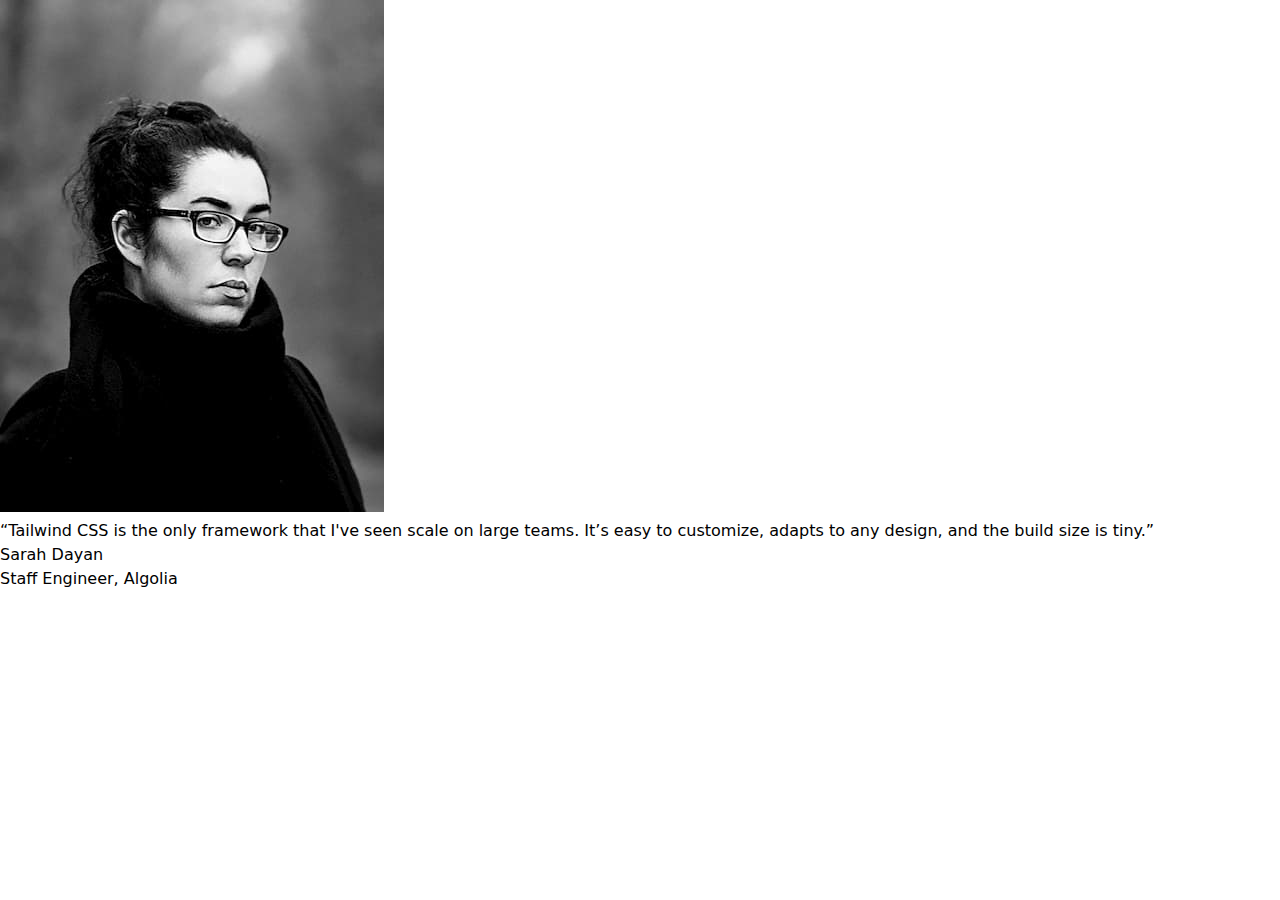
<file: tailwind/index.html>
<!DOCTYPE html>
<html lang="en">
  <head>
    <meta charset="UTF-8" />
    <meta http-equiv="X-UA-Compatible" content="IE=edge" />
    <meta name="viewport" content="width=device-width, initial-scale=1.0" />

    <!-- <link
      href="https://unpkg.com/tailwindcss@^2/dist/tailwind.min.css"
      rel="stylesheet"
    /> -->
    <link href="css/tailwind.css" rel="stylesheet" />

    <title>Tailwind</title>
  </head>
  <body>
    <figure class="md:flex bg-gray-100 rounded-xl p-8 md:p-0">
      <img
        class="w-32 h-32 md:w-48 md:h-auto md:rounded-none rounded-full mx-auto"
        src="media/img/sarah-dayan-photo.jpg"
        alt=""
        width="384"
        height="512"
      />
      <div class="pt-6 md:p-8 text-center md:text-left space-y-4">
        <blockquote>
          <p class="text-lg font-semibold">
            “Tailwind CSS is the only framework that I've seen scale on large
            teams. It’s easy to customize, adapts to any design, and the build
            size is tiny.”
          </p>
        </blockquote>
        <figcaption class="font-medium">
          <div class="text-cyan-600">Sarah Dayan</div>
          <div class="text-gray-500">Staff Engineer, Algolia</div>
        </figcaption>
      </div>
    </figure>
  </body>
</html>
</file>
